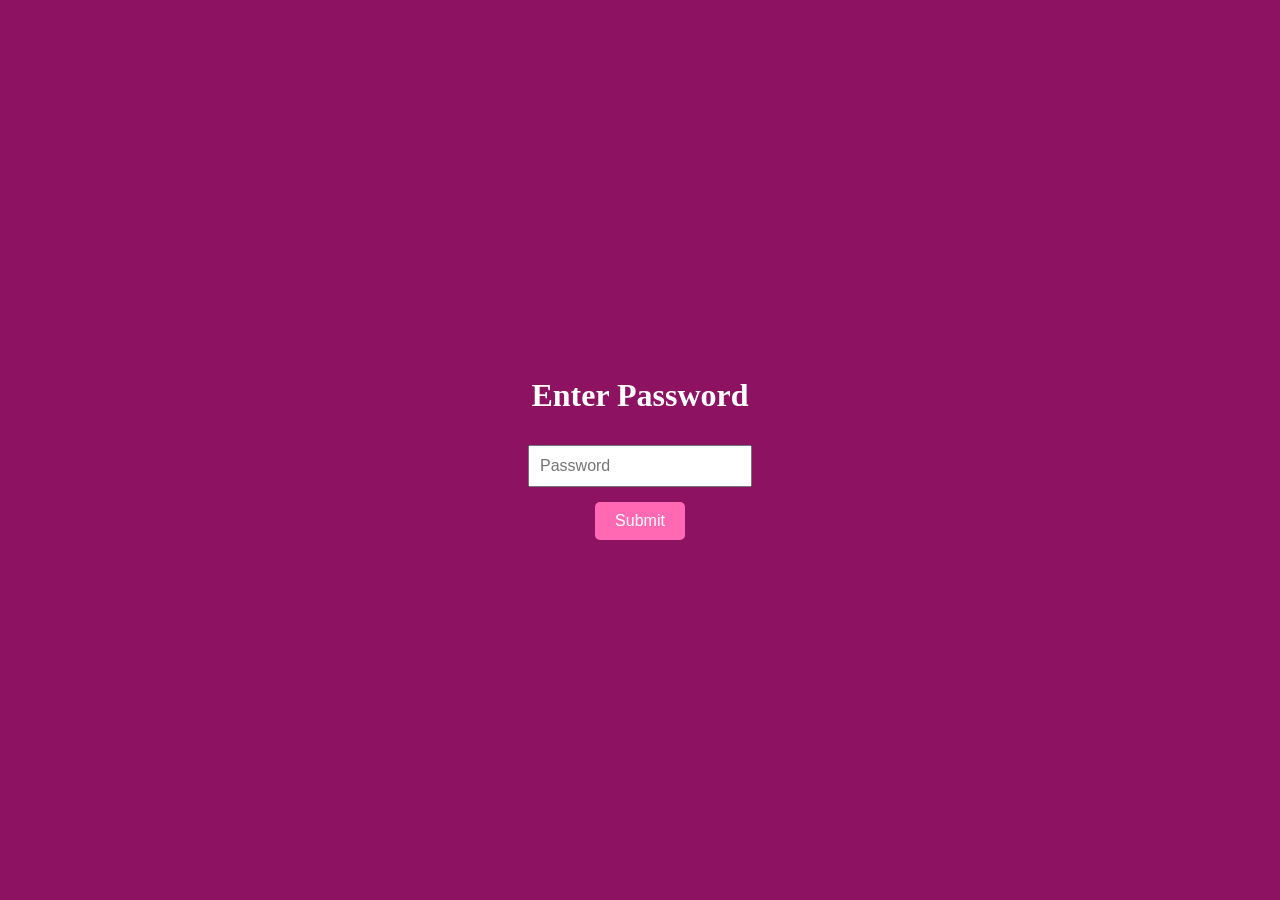
<file: index.html>
<!DOCTYPE html>
<html lang="en">
<head>
    <meta charset="UTF-8">
    <meta http-equiv="X-UA-Compatible" content="IE=edge">
    <meta name="viewport" content="width=device-width, initial-scale=1.0">
    <title>CSS Envelope + Letter (Open/Close on Click)</title>
    <link rel="stylesheet" href="./proj.css">
    <style>
        body {
            background-color: #8d1362; /* Change this to your desired background color */
            display: flex;
            align-items: center;
            justify-content: center;
            height: 100vh;
            margin: 0;
        }
        .raise-volume {
            position: absolute;
            top: 10px;
            left: 50%;
            transform: translateX(-50%);
            color: white;
            font-size: 1.5em;
            font-weight: bold;
            z-index: 10;
        }
        .yay-box {
            display: flex;
            flex-direction: column;
            justify-content: center;
            align-items: center;
            height: 50vh;
            width: 50vw;
            font-size: 2em;
            font-weight: bold;
            background-color: white;
            border: 2px solid black;
            padding: 20px;
            box-shadow: 0 0 10px rgba(0, 0, 0, 0.1);
            position: absolute;
            top: 50%;
            left: 50%;
            transform: translate(-50%, -50%);
        }
        .yay-box img {
            max-width: 100%;
            max-height: 100%;
        }
        .dissolve-button {
            margin-top: 20px;
            padding: 10px 20px;
            font-size: 1em;
            cursor: pointer;
            position: absolute;
            top: calc(50% + 25vh + 20px); /* Adjusted to be below the white rectangle */
            left: 50%;
            transform: translateX(-50%);
        }
        .more-gifts-button {
            position: absolute;
            top: 50%;
            left: 50%;
            transform: translate(-50%, -50%);
            padding: 10px 20px;
            font-size: 1.5em;
            cursor: pointer;
            transition: top 1s;
        }
        .more-gifts-button.move-to-top {
            top: 20px;
            transform: translateX(-50%);
        }
        .more-gifts-image {
            display: block;
            margin: 20px auto;
            max-width: 70%;
            max-height: 70%;
            position: absolute;
            bottom: 20px;
            left: 50%;
            transform: translateX(-50%);
        }
        .center-image {
            position: absolute;
            top: 50%;
            left: 50%;
            transform: translate(-50%, -50%);
            max-width: 50%;
            max-height: 50%;
        }
        .password-prompt {
            display: flex;
            flex-direction: column;
            justify-content: center;
            align-items: center;
            height: 100vh;
            color: white;
        }
        .password-prompt input {
            padding: 10px;
            font-size: 1em;
            margin: 10px 0;
        }
        .password-prompt button {
            padding: 10px 20px;
            font-size: 1em;
            cursor: pointer;
        }
    </style>
</head>
<body>
    <div class="password-prompt" id="passwordPrompt">
        <h1>Enter Password</h1>
        <input type="password" id="passwordInput" placeholder="Password">
        <button id="submitPassword">Submit</button>
    </div>
    <div class="container" id="mainContent" style="display: none;">
        <div class="envelope-wrapper">
            <div class="envelope">
                <div class="letter">
                    <div class="text">
                        <strong>Dear Fatoom.</strong>
                        <p>
                           Will you be my valentine? 
                        </p>
                        <button id="yesButton">Yes</button>
                        <button id="noButton">No</button>
                    </div>
                    
                </div>
            </div>
            <div class="heart"></div>
        </div>
    </div>
    <script>
        document.addEventListener('DOMContentLoaded', () => {
            const presetPassword = 'FatMoha312'; // Set your preset password here
            const passwordPrompt = document.getElementById('passwordPrompt');
            const mainContent = document.getElementById('mainContent');
            const submitPassword = document.getElementById('submitPassword');
            const passwordInput = document.getElementById('passwordInput');

            submitPassword.addEventListener('click', () => {
                if (passwordInput.value === presetPassword) {
                    passwordPrompt.style.display = 'none';
                    mainContent.style.display = 'flex';
                } else {
                    alert('Nah thats wrong this wasnt made for u');
                }
            });

            const envelope = document.querySelector('.envelope-wrapper');
            envelope.addEventListener('click', () => {
                envelope.classList.add('flap');
            });

            const yesButton = document.getElementById('yesButton');
            const noButton = document.getElementById('noButton');
            noButton.addEventListener('click', () => {
                const currentSize = parseFloat(window.getComputedStyle(yesButton).fontSize);
                yesButton.style.fontSize = (currentSize * 1.05) + 'px';
            });

            yesButton.addEventListener('click', () => {
                document.body.style.transition = 'opacity 1s';
                document.body.style.opacity = '0';
                setTimeout(() => {
                    document.body.innerHTML = `
                        <div class="yay-box">
                            <img src="4.jpg" alt="4 Image">
                            <div>Yay! Thx so much <3</div>
                        </div>
                        <button class="dissolve-button" id="dissolveButton">Bonus gifts</button>`;
                    document.body.style.opacity = '1';

                    const dissolveButton = document.getElementById('dissolveButton');
                    dissolveButton.addEventListener('click', () => {
                        document.body.style.transition = 'opacity 1s';
                        document.body.style.opacity = '0';
                        setTimeout(() => {
                            document.body.innerHTML = '<button class="more-gifts-button" id="moreGiftsButton">Click for more gifts</button>';
                            document.body.style.opacity = '1';

                            const moreGiftsButton = document.getElementById('moreGiftsButton');
                            moreGiftsButton.addEventListener('click', () => {
                                moreGiftsButton.classList.add('move-to-top');
                                let img = document.createElement('img');
                                img.src = '7.jpg';
                                img.alt = 'More Gifts Image';
                                img.className = 'more-gifts-image';
                                document.body.appendChild(img);

                                moreGiftsButton.addEventListener('click', () => {
                                    img.remove(); // Remove the old image
                                    img = document.createElement('img');
                                    img.src = '6.jpg'; // Change to another image
                                    img.alt = 'Another Gifts Image';
                                    img.className = 'more-gifts-image';
                                    document.body.appendChild(img);

                                    moreGiftsButton.addEventListener('click', () => {
                                        img.remove(); // Remove the old image
                                        img = document.createElement('img');
                                        img.src = '5.jpg'; // Change to a new image
                                        img.alt = 'New Gifts Image';
                                        img.className = 'more-gifts-image';
                                        document.body.appendChild(img);

                                        moreGiftsButton.addEventListener('click', () => {
                                            img.remove(); // Remove the old image
                                            img = document.createElement('img');
                                            img.src = '3.jpg'; // Change to another new image
                                            img.alt = 'Another New Gifts Image';
                                            img.className = 'more-gifts-image';
                                            document.body.appendChild(img);

                                            moreGiftsButton.addEventListener('click', () => {
                                                img.remove(); // Remove the old image
                                                img = document.createElement('img');
                                                img.src = '2.jpg'; // Change to another new image
                                                img.alt = 'Another New Gifts Image';
                                                img.className = 'more-gifts-image';
                                                document.body.appendChild(img);

                                                moreGiftsButton.addEventListener('click', () => {
                                                    img.remove(); // Remove the old image
                                                    img = document.createElement('img');
                                                    img.src = '1.jpg'; // Change to the last image
                                                    img.alt = 'Last Gifts Image';
                                                    img.className = 'more-gifts-image';
                                                    document.body.appendChild(img);

                                                    moreGiftsButton.addEventListener('click', () => {
                                                        document.body.style.transition = 'opacity 1s';
                                                        document.body.style.opacity = '0';
                                                        setTimeout(() => {
                                                            document.body.innerHTML = `
                                                                <div class="raise-volume">Raise up the volume :)</div>
                                                                <img src="9.png" alt="Center Image" class="center-image">
                                                                <audio id="backgroundMusic" autoplay>
                                                                    <source src="10.mp3" type="audio/mpeg">
                                                                    Your browser does not support the audio element.
                                                                </audio>`;
                                                            document.body.style.opacity = '1';
                                                        }, 1000);
                                                    });
                                                });
                                            });
                                        });
                                    });
                                });
                            });
                        }, 1000);
                    });
                }, 1000);
            });
        });
    </script>
</body>
</html>
</file>
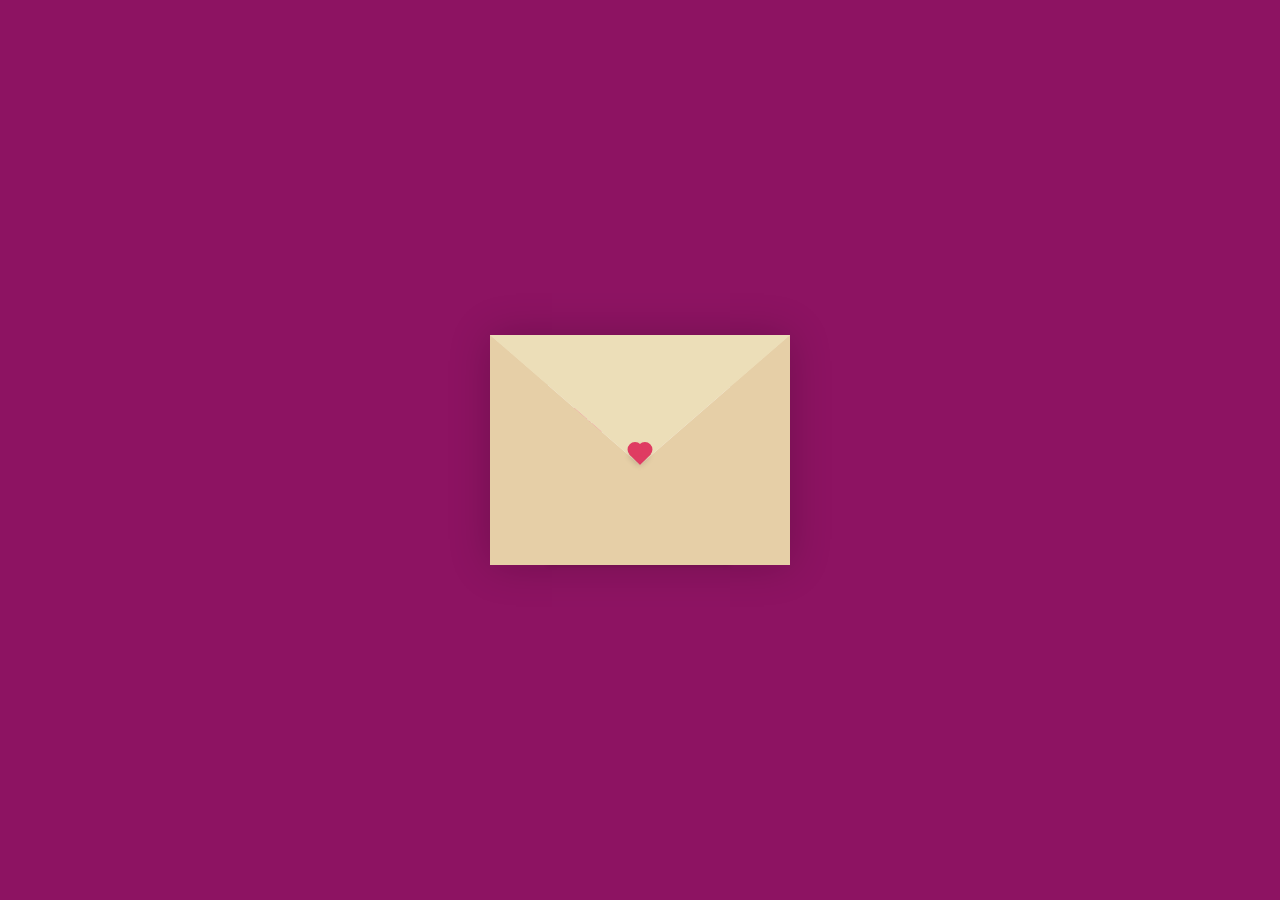
<file: proj.html>
<!DOCTYPE html>
<html lang="en">
<head>
    <meta charset="UTF-8">
    <meta http-equiv="X-UA-Compatible" content="IE=edge">
    <meta name="viewport" content="width=device-width, initial-scale=1.0">
    <title>CSS Envelope + Letter (Open/Close on Click)</title>
    <link rel="stylesheet" href="./proj.css">
    <style>
        body {
            background-color: #8d1362; /* Change this to your desired background color */
        }
        .yay-box {
            display: flex;
            flex-direction: column;
            justify-content: center;
            align-items: center;
            height: 50vh;
            width: 50vw;
            font-size: 2em;
            font-weight: bold;
            background-color: white;
            border: 2px solid black;
            padding: 20px;
            box-shadow: 0 0 10px rgba(0, 0, 0, 0.1);
            position: absolute;
            top: 50%;
            left: 50%;
            transform: translate(-50%, -50%);
        }
        .yay-box img {
            max-width: 100%;
            max-height: 100%;
        }
        .dissolve-button {
            margin-top: 20px;
            padding: 10px 20px;
            font-size: 1em;
            cursor: pointer;
            position: absolute;
            top: calc(50% + 25vh + 20px); /* Adjusted to be below the white rectangle */
            left: 50%;
            transform: translateX(-50%);
        }
        .more-gifts-button {
            position: absolute;
            top: 50%;
            left: 50%;
            transform: translate(-50%, -50%);
            padding: 10px 20px;
            font-size: 1.5em;
            cursor: pointer;
            transition: top 1s;
        }
        .more-gifts-button.move-to-top {
            top: 20px;
            transform: translateX(-50%);
        }
        .more-gifts-image {
            display: block;
            margin: 20px auto;
            max-width: 70%;
            max-height: 70%;
            position: absolute;
            bottom: 20px;
            left: 50%;
            transform: translateX(-50%);
        }
        .center-image {
            position: absolute;
            top: 50%;
            left: 50%;
            transform: translate(-50%, -50%);
            max-width: 50%;
            max-height: 50%;
        }
    </style>
</head>
<body>
    <div class="container">
        <div class="envelope-wrapper">
            <div class="envelope">
                <div class="letter">
                    <div class="text">
                        <strong>Dear Fatoom.</strong>
                        <p>
                           Will you be my valentine? 
                        </p>
                        <button id="yesButton">Yes</button>
                        <button id="noButton">No</button>
                    </div>
                    
                </div>
            </div>
            <div class="heart"></div>
        </div>
    </div>
    <script>
        document.addEventListener('DOMContentLoaded', () => {
            const envelope = document.querySelector('.envelope-wrapper');
            envelope.addEventListener('click', () => {
                envelope.classList.add('flap');
            });

            const yesButton = document.getElementById('yesButton');
            const noButton = document.getElementById('noButton');
            noButton.addEventListener('click', () => {
                const currentSize = parseFloat(window.getComputedStyle(yesButton).fontSize);
                yesButton.style.fontSize = (currentSize * 1.05) + 'px';
            });

            yesButton.addEventListener('click', () => {
                document.body.style.transition = 'opacity 1s';
                document.body.style.opacity = '0';
                setTimeout(() => {
                    document.body.innerHTML = `
                        <div class="yay-box">
                            <img src="4.jpg" alt="4 Image">
                            <div>Yay! Thx so much <3</div>
                        </div>
                        <button class="dissolve-button" id="dissolveButton">Bonus gifts</button>`;
                    document.body.style.opacity = '1';

                    const dissolveButton = document.getElementById('dissolveButton');
                    dissolveButton.addEventListener('click', () => {
                        document.body.style.transition = 'opacity 1s';
                        document.body.style.opacity = '0';
                        setTimeout(() => {
                            document.body.innerHTML = '<button class="more-gifts-button" id="moreGiftsButton">Click for more gifts</button>';
                            document.body.style.opacity = '1';

                            const moreGiftsButton = document.getElementById('moreGiftsButton');
                            moreGiftsButton.addEventListener('click', () => {
                                moreGiftsButton.classList.add('move-to-top');
                                let img = document.createElement('img');
                                img.src = '7.jpg';
                                img.alt = 'More Gifts Image';
                                img.className = 'more-gifts-image';
                                document.body.appendChild(img);

                                moreGiftsButton.addEventListener('click', () => {
                                    img.remove(); // Remove the old image
                                    img = document.createElement('img');
                                    img.src = '6.jpg'; // Change to another image
                                    img.alt = 'Another Gifts Image';
                                    img.className = 'more-gifts-image';
                                    document.body.appendChild(img);

                                    moreGiftsButton.addEventListener('click', () => {
                                        img.remove(); // Remove the old image
                                        img = document.createElement('img');
                                        img.src = '5.jpg'; // Change to a new image
                                        img.alt = 'New Gifts Image';
                                        img.className = 'more-gifts-image';
                                        document.body.appendChild(img);

                                        moreGiftsButton.addEventListener('click', () => {
                                            img.remove(); // Remove the old image
                                            img = document.createElement('img');
                                            img.src = '3.jpg'; // Change to another new image
                                            img.alt = 'Another New Gifts Image';
                                            img.className = 'more-gifts-image';
                                            document.body.appendChild(img);

                                            moreGiftsButton.addEventListener('click', () => {
                                                img.remove(); // Remove the old image
                                                img = document.createElement('img');
                                                img.src = '2.jpg'; // Change to another new image
                                                img.alt = 'Another New Gifts Image';
                                                img.className = 'more-gifts-image';
                                                document.body.appendChild(img);

                                                moreGiftsButton.addEventListener('click', () => {
                                                    img.remove(); // Remove the old image
                                                    img = document.createElement('img');
                                                    img.src = '1.jpg'; // Change to the last image
                                                    img.alt = 'Last Gifts Image';
                                                    img.className = 'more-gifts-image';
                                                    document.body.appendChild(img);

                                                    moreGiftsButton.addEventListener('click', () => {
                                                        document.body.style.transition = 'opacity 1s';
                                                        document.body.style.opacity = '0';
                                                        setTimeout(() => {
                                                            document.body.innerHTML = '<img src="9.png" alt="Center Image" class="center-image">';
                                                            document.body.style.opacity = '1';
                                                        }, 1000);
                                                    });
                                                });
                                            });
                                        });
                                    });
                                });
                            });
                        }, 1000);
                    });
                }, 1000);
            });
        });
    </script>
</body>
</html>
</file>
<file: proj.css>
:root {
    --primary: #fff;
    --bg-color: rgb(5, 53, 61);
    --bg-envelope-color: #f5edd1;
    --envelope-tab: #ecdeb8;
    --envelope-cover: #e6cfa7;
    --shadow-color: rgba(0, 0, 0, 0.2);
    --txt-color: #444;
    --heart-color: rgb(223, 60, 98);
}

body {
    margin: 0;
    padding: 0;
    box-sizing: border-box;
    background: var(--bg-color);
    display: flex;
    align-items: center;
    justify-content: center;
}

.container {
    height: 100vh;
    display: grid;
    place-items: center;
}

.container > .envelope-wrapper {
    background: var(--bg-envelope-color);
    box-shadow: 0 0 40px var(--shadow-color);
}

.envelope-wrapper > .envelope {
    position: relative;
    width: 300px;
    height: 230px;
}

.envelope-wrapper > .envelope::before {
    content: "";
    position: absolute;
    top: 0;
    z-index: 2;
    border-top: 130px solid var(--envelope-tab);
    border-right: 150px solid transparent;
    border-left: 150px solid transparent;
    transform-origin: top;
    transition: all 0.5s ease-in-out 0.7s;
}

.envelope-wrapper > .envelope::after {
    content: "";
    position: absolute;
    z-index: 2;
    width: 0px;
    height: 0px;
    border-top: 130px solid transparent;
    border-right: 150px solid var(--envelope-cover);
    border-bottom: 100px solid var(--envelope-cover);
    border-left: 150px solid var(--envelope-cover);
}

.envelope > .letter {
    position: absolute;
    right: 20%;
    bottom: 0;
    width: 54%;
    height: 80%;
    background: var(--primary);
    text-align: center;
    transition: all 1s ease-in-out;
    box-shadow: 0 0 5px var(--shadow-color);
    padding: 20px 10px;
}

.envelope > .letter > .text {
    font-family: 'Gill Sans', 'Gill Sans MT', Calibri, 'Trebuchet MS', sans-serif;
    color: var(--txt-color);
    text-align: left;
    font-size: 10px;
}

.envelope > .letter > .text > button {
    font-size: 12px; /* Adjust font size */
    padding: 5px 10px; /* Adjust padding */
    margin: 5px; /* Add margin between buttons */
    border: none;
    border-radius: 3px;
    cursor: pointer;
}

button {
    background-color: #ff69b4;
    color: white;
    border: none;
    padding: 10px 20px;
    margin: 5px;
    border-radius: 5px;
    cursor: pointer;
    font-size: 16px;
    transition: background-color 0.3s ease;
}

button:hover {
    background-color: #ff1493;
}

.heart {
    position: absolute;
    top: 50%;
    left: 50%;
    width: 15px;
    height: 15px;
    background: var(--heart-color);
    z-index: 4;
    transform: translate(-50%, -20%) rotate(45deg);
    transition: transform 0.5s ease-in-out 1s;
    box-shadow: 0 1px 6px var(--shadow-color);
    cursor: pointer;
}

.heart:before, 
.heart:after {
    content: "";
    position: absolute;
    width: 15px;
    height: 15px;
    background-color: var(--heart-color);
    border-radius: 50%;
}

.heart:before {
    top: -7.5px;
}

.heart:after {
    right: 7.5px;
}

.flap > .envelope:before {
    transform: rotateX(180deg);
    z-index: 0;
}

.flap > .envelope > .letter {
    bottom: 100px;
    transform: scale(1.5);
    transition-delay: 1s;
}

.flap > .heart {
    transform: rotate(90deg);
    transition-delay: 0.4s;
}
</file>
